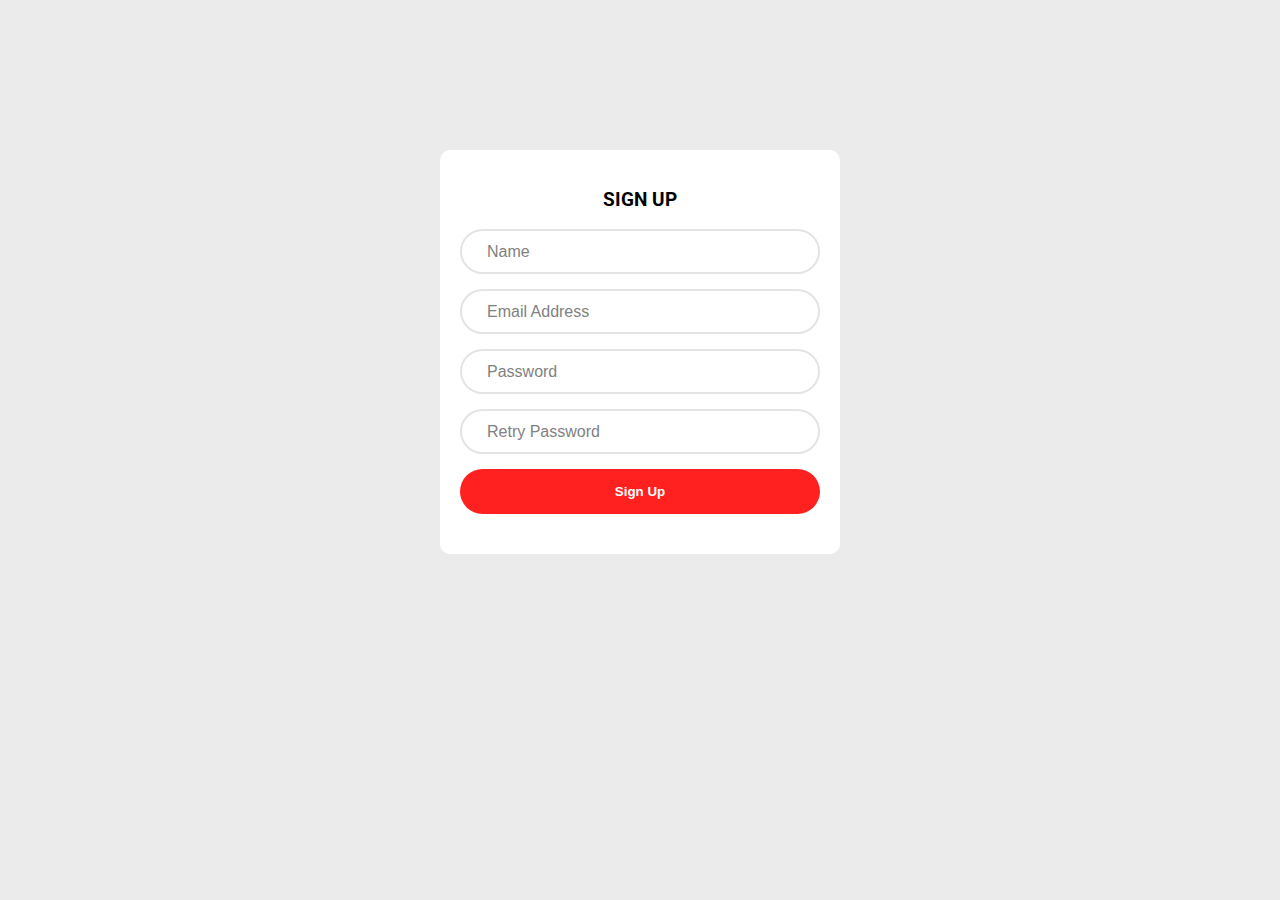
<file: Form Sing Up/index.html>
<!DOCTYPE html>
<html lang="en">
<head>
    <meta charset="UTF-8">
    <meta http-equiv="X-UA-Compatible" content="IE=edge">
    <meta name="viewport" content="width=device-width, initial-scale=1.0">
    <title>Sign Up</title>
    <link rel="stylesheet" href="style.css">
    <link rel="icon" type="img" href="https://upload.wikimedia.org/wikipedia/commons/2/2d/Google-favicon-2015.png">
    <link rel="stylesheet" href="https://unicons.iconscout.com/release/v4.0.0/css/line.css">
</head>
<body>

    <div class="form-container">
        <form>
            <h3>SIGN UP</h3>
            <div class="input-container">
                <input type="text" placeholder="Name">
                <i class="uil uil-user"></i>
            </div>
            <div class="input-container">
                <input type="emaii" placeholder="Email Address">
                <i class="uil uil-envelope-open"></i>
            </div>
            <div class="input-container">
                <input type="password" placeholder="Password">
                <i class="uil uil-lock"></i>
            </div>
            <div class="input-container">
                <input type="password" placeholder="Retry Password">
                <i class="uil uil-lock"></i>
            </div>
            <input type="submit" value="Sign Up">
        </form>
    </div>
    
</body>
</html>
</file>
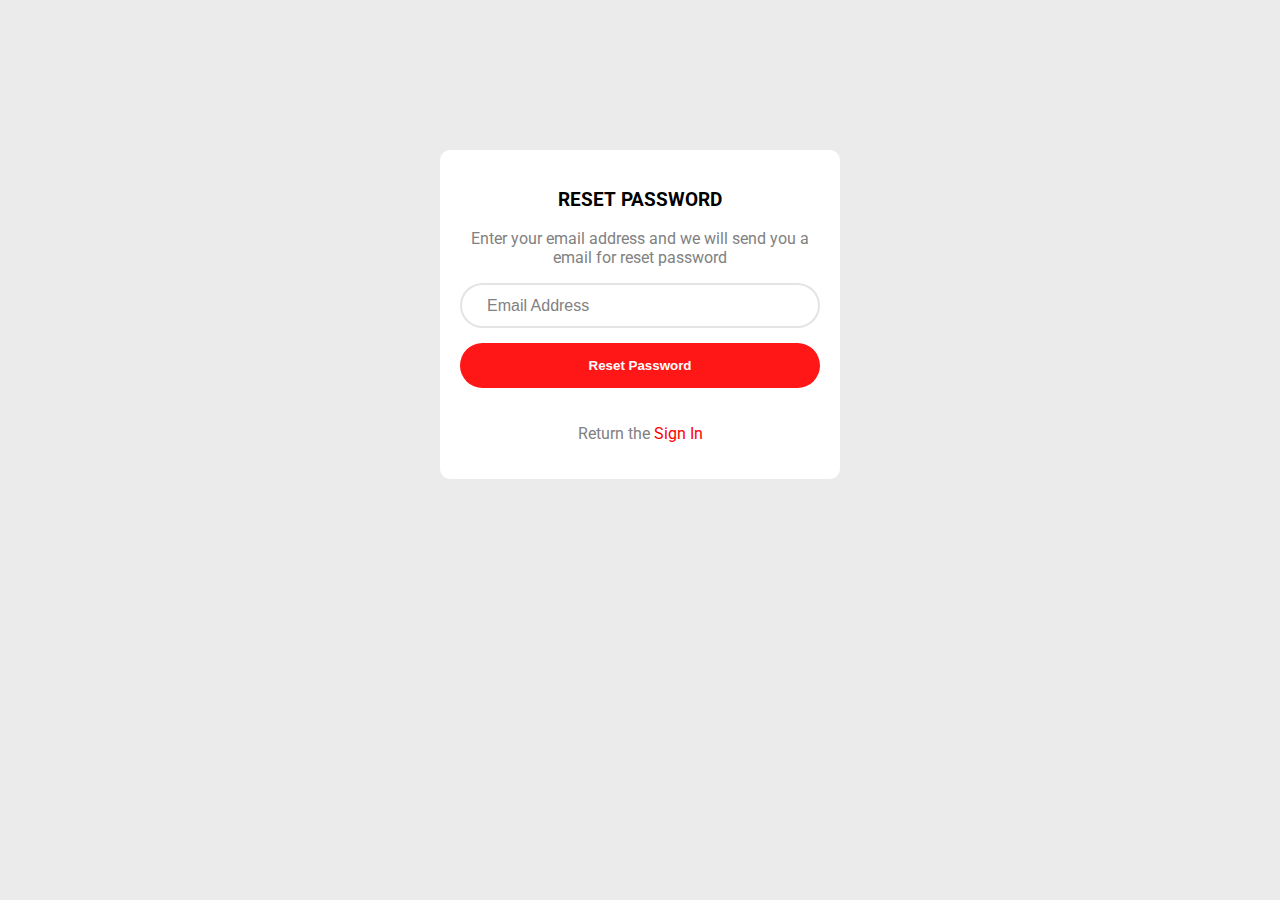
<file: Reset Password/index.html>
<!DOCTYPE html>
<html lang="en">
<head>
    <meta charset="UTF-8">
    <meta http-equiv="X-UA-Compatible" content="IE=edge">
    <meta name="viewport" content="width=device-width, initial-scale=1.0">
    <title>Reset Password</title>
    <link rel="stylesheet" href="style.css">
    <link rel="icon" type="img" href="https://upload.wikimedia.org/wikipedia/commons/2/2d/Google-favicon-2015.png">
    <link rel="stylesheet" href="https://unicons.iconscout.com/release/v4.0.0/css/line.css">
</head>
<body>

    <div class="form-container">
        <form>
            <h3>RESET PASSWORD</h3>
            <p>Enter your email address and we will send you a email for reset password</p>
            <div class="input-container">
                <input type="email" placeholder="Email Address">
                <i class="uil uil-envelope-open"></i>
            </div>
                <input type="submit" value="Reset Password">
                <p class="footer">Return the <a href="google.com">Sign In</a></p>
        </form>
    </div>
    
</body>
</html>
</file>
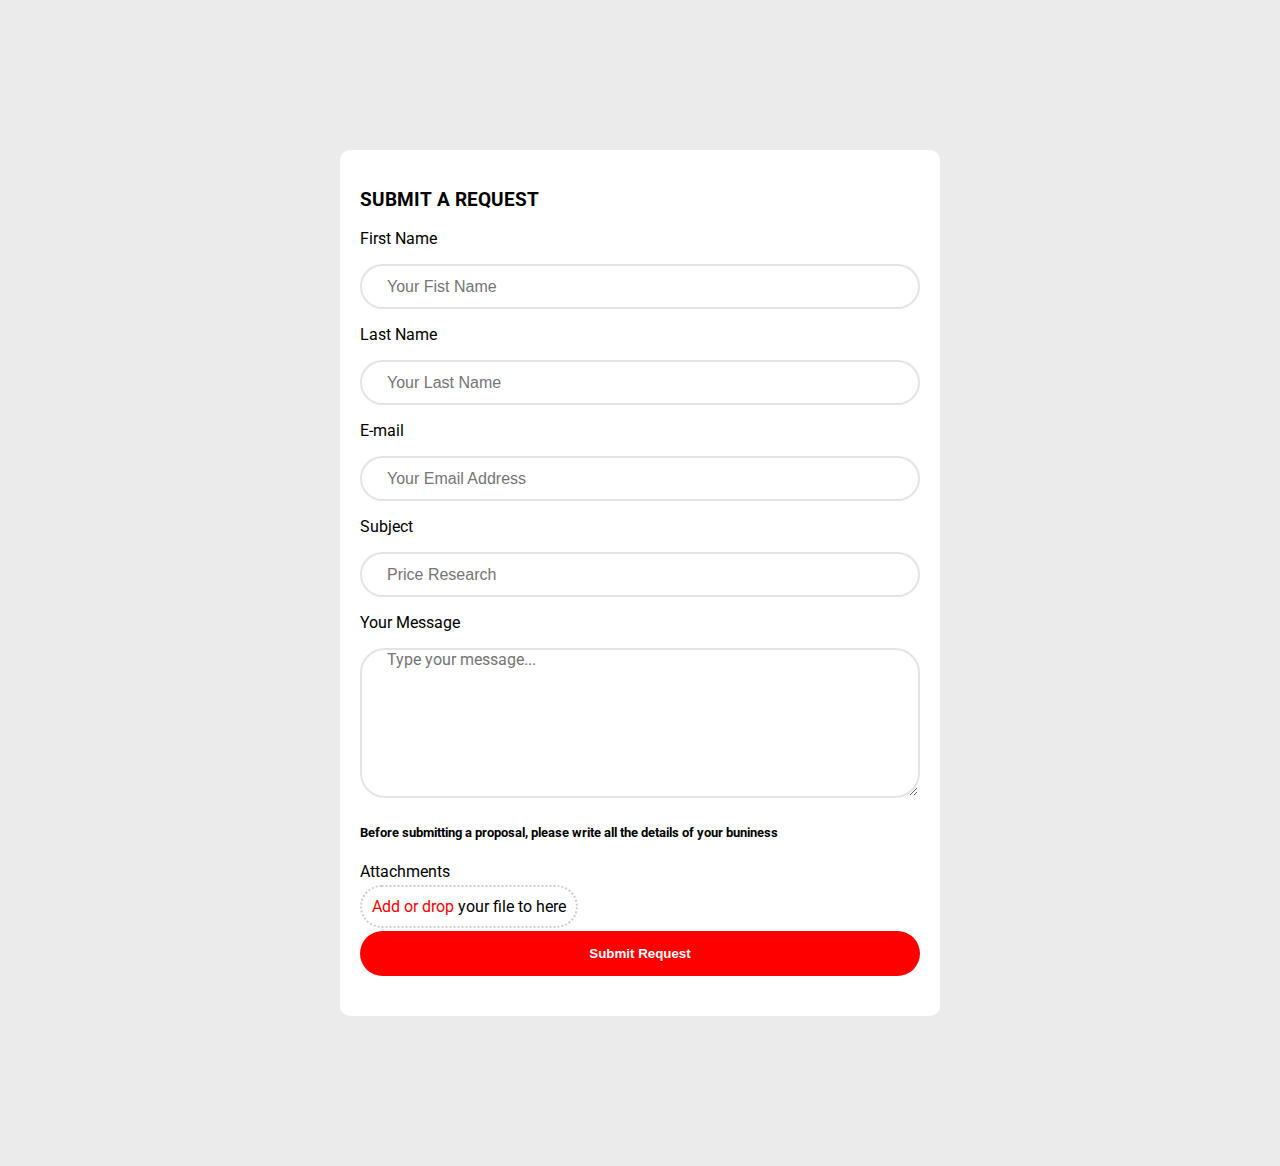
<file: Submit Request/index.html>
<!DOCTYPE html>
<html lang="en">
<head>
    <meta charset="UTF-8">
    <meta http-equiv="X-UA-Compatible" content="IE=edge">
    <meta name="viewport" content="width=device-width, initial-scale=1.0">
    <title>Submit a Request</title>
    <link rel="stylesheet" href="style.css">
    <link rel="icon" type="img" href="https://upload.wikimedia.org/wikipedia/commons/2/2d/Google-favicon-2015.png">
    <link rel="stylesheet" href="https://unicons.iconscout.com/release/v4.0.0/css/line.css">
</head>
<body>

    <div class="form-container">
        <form>
            <h3>SUBMIT A REQUEST</h3>
            <div class="input-container">
                <p>First Name</p>
                <input type="text" placeholder="Your Fist Name">
            </div>
            <div class="input-container">
                <p>Last Name</p>
                <input type="text" placeholder="Your Last Name">
            </div>
            <div class="input-container">
                <p>E-mail</p>
                <input type="email" placeholder="Your Email Address">
            </div>
            <div class="input-container">
                <p>Subject</p>
                <input type="text" placeholder="Price Research">
                <i class="uil uil-angle-down"></i>
            </div>
            <div class="input-message">
                <p>Your Message</p>
                <textarea name="message" id="message" cols="67" rows="10" placeholder="Type your message..."></textarea>
            </div>
            <h5>Before submitting a proposal, please write all the details of your buniness</h5>
            <div class="input-container">
                <p>Attachments</p>
                <div class="input-container">
                    <label for="fupload" class="control-label label-bordered"><a href="">Add or drop</a> your file to here</label>
                    <input type="file" id="fupload" name="fupload" class="fupload form-control"/>
                </div>
            </div>
            <input type="submit" value="Submit Request">
        </form>
    </div>
    
</body>
</html>
</file>
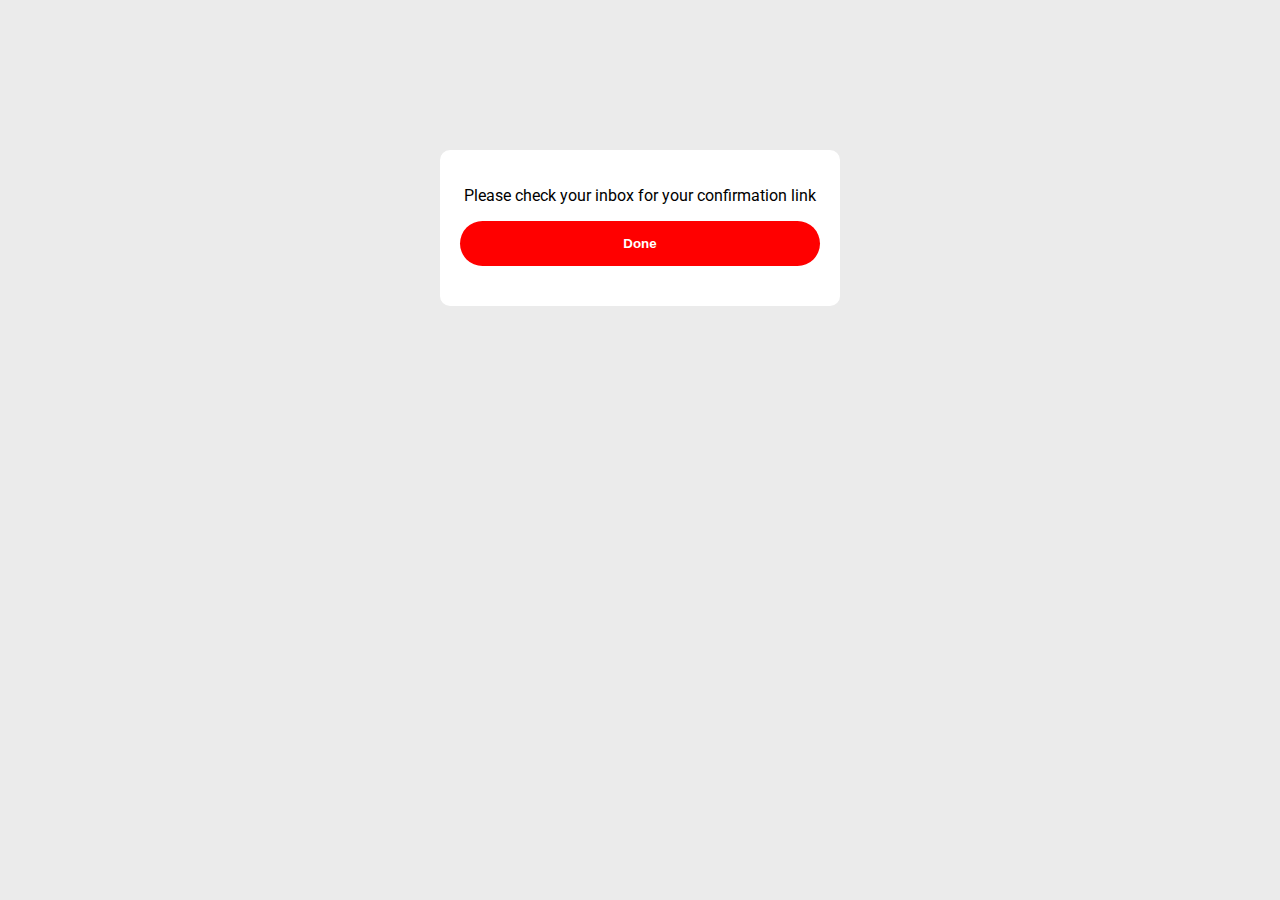
<file: Sucess/index.html>
<!DOCTYPE html>
<html lang="en">
<head>
    <meta charset="UTF-8">
    <meta http-equiv="X-UA-Compatible" content="IE=edge">
    <meta name="viewport" content="width=device-width, initial-scale=1.0">
    <title>Sucess</title>
    <link rel="stylesheet" href="style.css">
    <link rel="icon" type="img" href="https://upload.wikimedia.org/wikipedia/commons/2/2d/Google-favicon-2015.png">
    <link rel="stylesheet" href="https://unicons.iconscout.com/release/v4.0.0/css/line.css">
</head>
<body>
    
<div class="form-container">
    <form>
        <i class="uil uil-check-circle"></i>
        <p>Please check your inbox for your confirmation link</p>
        <input type="submit" value="Done">
    </form>
</div>

</body>
</html>
</file>
<file: Form Sing Up/style.css>
@import url('https://fonts.googleapis.com/css2?family=Roboto:wght@400;700;900&display=swap');

body{
    font-family: 'Roboto', sans-serif;
    background: #ebebeb;
}

*{
    box-sizing: border-box;
}

.form-container{
    background: white;
    margin: 150px auto;
    width: 400px;
    border-radius: 10px;
}

form{
    padding: 20px;
}

form h3{
    text-align: center;
}

form .input-container{
    position: relative;
    margin-bottom: 15px;
}

form .input-container input, input[type="submit"]{
    width: 100%;
    height: 45px;
    border-radius: 25px;
}

form input[type="submit"]{
    border: 0;
    background: rgb(255, 32, 32);
    color: white;
    font-weight: bold;
    margin-bottom: 20px;
}

form .input-container input{
    border: 2px solid #e4e4e4;
    color: #818181;
    padding: 0 55px 0 25px;
    font-size: 1rem;
}

form .input-container input::placeholder{
    color: #818181;
}

.uil{
    position: absolute;
    right: 20px;
    top: 10px;
    color: #818181;
    font-size: 20px;
}
</file>
<file: Reset Password/style.css>
@import url('https://fonts.googleapis.com/css2?family=Roboto:wght@400;700;900&display=swap');

body{
    font-family: 'Roboto', sans-serif;
    background: #ebebeb;
}

*{
    box-sizing: border-box;
}

.form-container{
    background: white;
    margin: 150px auto;
    width: 400px;
    border-radius: 10px;
}

form{
    padding: 20px;
}

form h3{
    text-align: center;
}

form .input-container{
    position: relative;
    margin-bottom: 15px;
}

form .input-container input, input[type="submit"]{
    width: 100%;
    height: 45px;
    border-radius: 25px;
}

form input[type="submit"]{
    border: 0;
    background: rgb(255, 23, 23);
    color: white;
    font-weight: bold;
    margin-bottom: 20px;
}

form .input-container input{
    border: 2px solid #e4e4e4;
    color: #818181;
    padding: 0 55px 0 25px;
    font-size: 1rem;
}

form .input-container input::placeholder{
    color: #818181;
}

.uil{
    position: absolute;
    right: 20px;
    top: 10px;
    color: #818181;
    font-size: 20px;
}

a{
    text-align: right;
    color: red;
    text-decoration: none;
}

form p{
    color: #818181;
    text-align: center;
}
</file>
<file: Submit Request/style.css>
@import url('https://fonts.googleapis.com/css2?family=Roboto:wght@400;700;900&display=swap');

body{
    font-family: 'Roboto', sans-serif;
    background: #ebebeb;
}

*{
    box-sizing: border-box;
}

.form-container{
    background: white;
    margin: 150px auto;
    width: 600px;
    border-radius: 10px;
}

form{
    padding: 20px;
}

form h3, h5{
    text-align:left;
}

form .input-container{
    position: relative;
    margin-bottom: 15px;
}

form .input-container input, input[type="submit"]{
    width: 100%;
    height: 45px;
    border-radius: 25px;
}

form input[type="submit"]{
    border: 0;
    background: red;
    color: white;
    font-weight: bold;
    margin-bottom: 20px;
}

form .input-container input{
    border: 2px solid #e4e4e4;
    color: #818181;
    padding: 0 55px 0 25px;
    font-size: 1rem;
}

form .form-container input::placeholder{
    color: #818181;
    font-family: 'Roboto', sans-serif;
    font-size: 1rem;
}

.uil{
    position: absolute;
    right: 15px;
    bottom: 10px;
    color: #818181;
    font-size: 20px;
}

a{
    text-align: right;
    color: red;
    text-decoration: none;
}

form p{
    color: black;
    text-align: left;
}

form .input-container input[type="file"]{
    border-style: double;
    display: none;
    color: white;
    font-weight: bold;
    margin-bottom: 20px;
}

.label-bordered {
    border: 2px dotted #cecece;
    padding: 10px;
    border-radius: 25px;
    cursor: pointer;
    position: relative;
    height: 100px;
    width: 100%;
 }

form .input-message input::placeholder{
    color: #818181;
    font-family: 'Roboto', sans-serif;
    position: absolute;
    padding-top: 10px;
    padding-left: 0;
    top: 0;
    padding-bottom: 100px;
}
#message{
    border: 2px solid #e4e4e4;
    border-radius: 25px;
    color: #818181;
    width: 560px;
    height: 150px;
    padding: 0 55px 0 25px;
    font-size: 1rem;
    font-family: 'Roboto', sans-serif;
}
</file>
<file: Sucess/style.css>
@import url('https://fonts.googleapis.com/css2?family=Roboto:wght@400;700;900&display=swap');

body{
    font-family: 'Roboto', sans-serif;
    background: #ebebeb;
}

*{
    box-sizing: border-box;
}

.form-container{
    background: white;
    margin: 150px auto;
    width: 400px;
    border-radius: 10px;
}

form{
    padding: 20px;
}

form p{
    text-align: center;
}

form input[type="submit"]{
    border: 0;
    background: red;
    color: white;
    font-weight: bold;
    margin-bottom: 20px;
    width: 100%;
    height: 45px;
    border-radius: 25px;
}

.uil{
    color: green;
    font-size: 50px;
    font-weight: bold;
    text-align: center;
    display: block;
}
</file>
